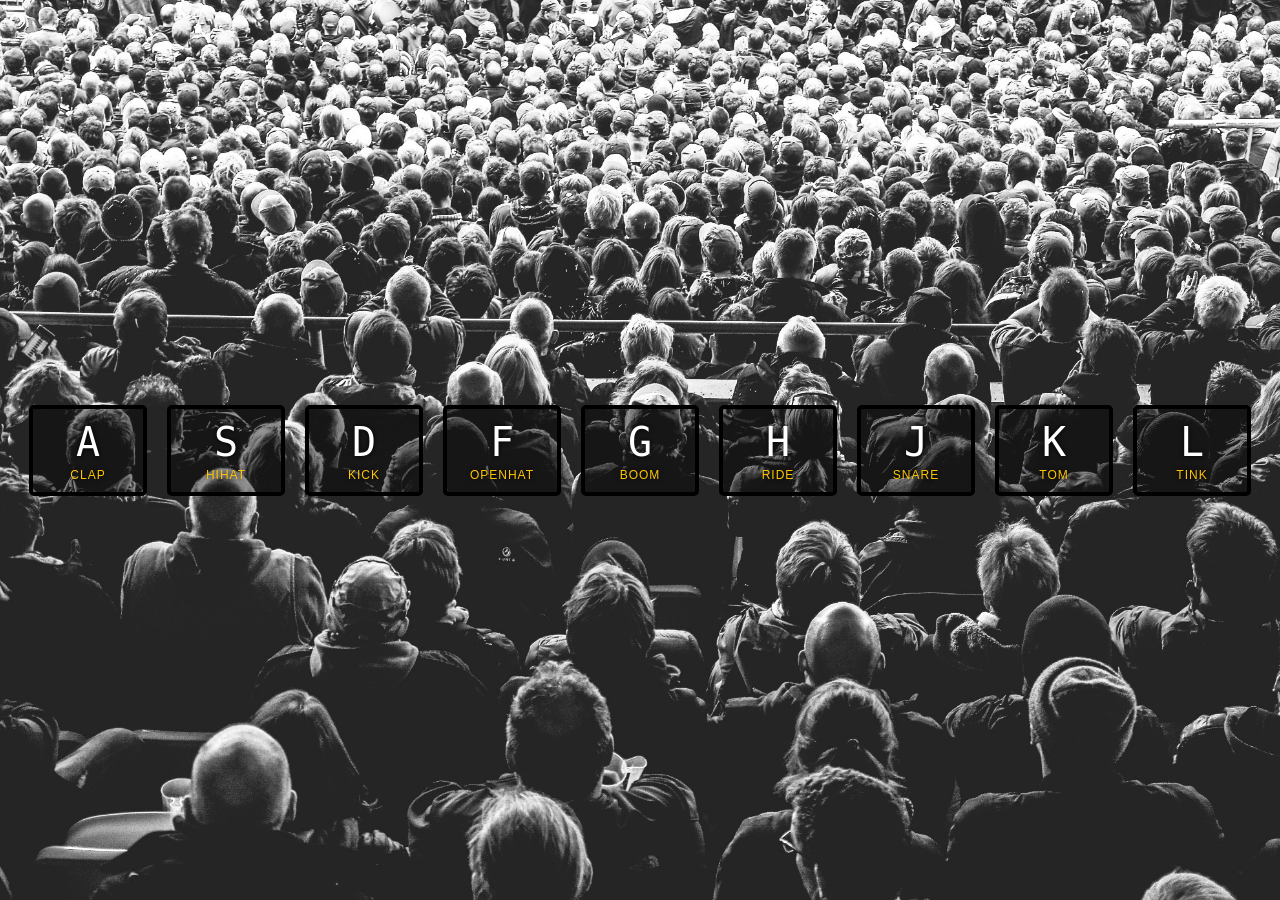
<file: 01 - JavaScript Drum Kit/index.html>
<!DOCTYPE html>
<html lang="en">
<head>
  <meta charset="UTF-8">
  <title>JS Drum Kit</title>
  <link rel="stylesheet" href="style.css">
</head>
<body>


  <div class="keys">
    <div data-key="65" class="key">
      <kbd>A</kbd>
      <span class="sound">clap</span>
    </div>
    <div data-key="83" class="key">
      <kbd>S</kbd>
      <span class="sound">hihat</span>
    </div>
    <div data-key="68" class="key">
      <kbd>D</kbd>
      <span class="sound">kick</span>
    </div>
    <div data-key="70" class="key">
      <kbd>F</kbd>
      <span class="sound">openhat</span>
    </div>
    <div data-key="71" class="key">
      <kbd>G</kbd>
      <span class="sound">boom</span>
    </div>
    <div data-key="72" class="key">
      <kbd>H</kbd>
      <span class="sound">ride</span>
    </div>
    <div data-key="74" class="key">
      <kbd>J</kbd>
      <span class="sound">snare</span>
    </div>
    <div data-key="75" class="key">
      <kbd>K</kbd>
      <span class="sound">tom</span>
    </div>
    <div data-key="76" class="key">
      <kbd>L</kbd>
      <span class="sound">tink</span>
    </div>
  </div>

  <audio data-key="65" src="sounds/clap.wav"></audio>
  <audio data-key="83" src="sounds/hihat.wav"></audio>
  <audio data-key="68" src="sounds/kick.wav"></audio>
  <audio data-key="70" src="sounds/openhat.wav"></audio>
  <audio data-key="71" src="sounds/boom.wav"></audio>
  <audio data-key="72" src="sounds/ride.wav"></audio>
  <audio data-key="74" src="sounds/snare.wav"></audio>
  <audio data-key="75" src="sounds/tom.wav"></audio>
  <audio data-key="76" src="sounds/tink.wav"></audio>

<script>
  window.addEventListener("keydown", function(e){

    const audio = document.querySelector(`audio[data-key="${e.keyCode}"]`);
    const key = document.querySelector(`.key[data-key="${e.keyCode}"]`);
    console.log(audio);
    if(!audio) return;//stop function from running all together
    audio.currentTime = 0; //rewind to the start
    audio.play();
    console.log(key);
    key.classList.add('playing');
    //We can use setTimeout function to remove the playing class but, it might not be synced with the transition property so we use transition end event

  });

  
  const keys = document.querySelectorAll('.key');
  //If we have array we can not listen to all event at the same time using plain JS so we need to use forEach
  function removeTransition(e){
    if(e.propertyName != 'transform') return; //skip it if it's not a transfrom;
    this.classList.remove('playing');
  }
  keys.forEach(key => key.addEventListener('transitionend', removeTransition));
</script>


</body>
</html>
</file>
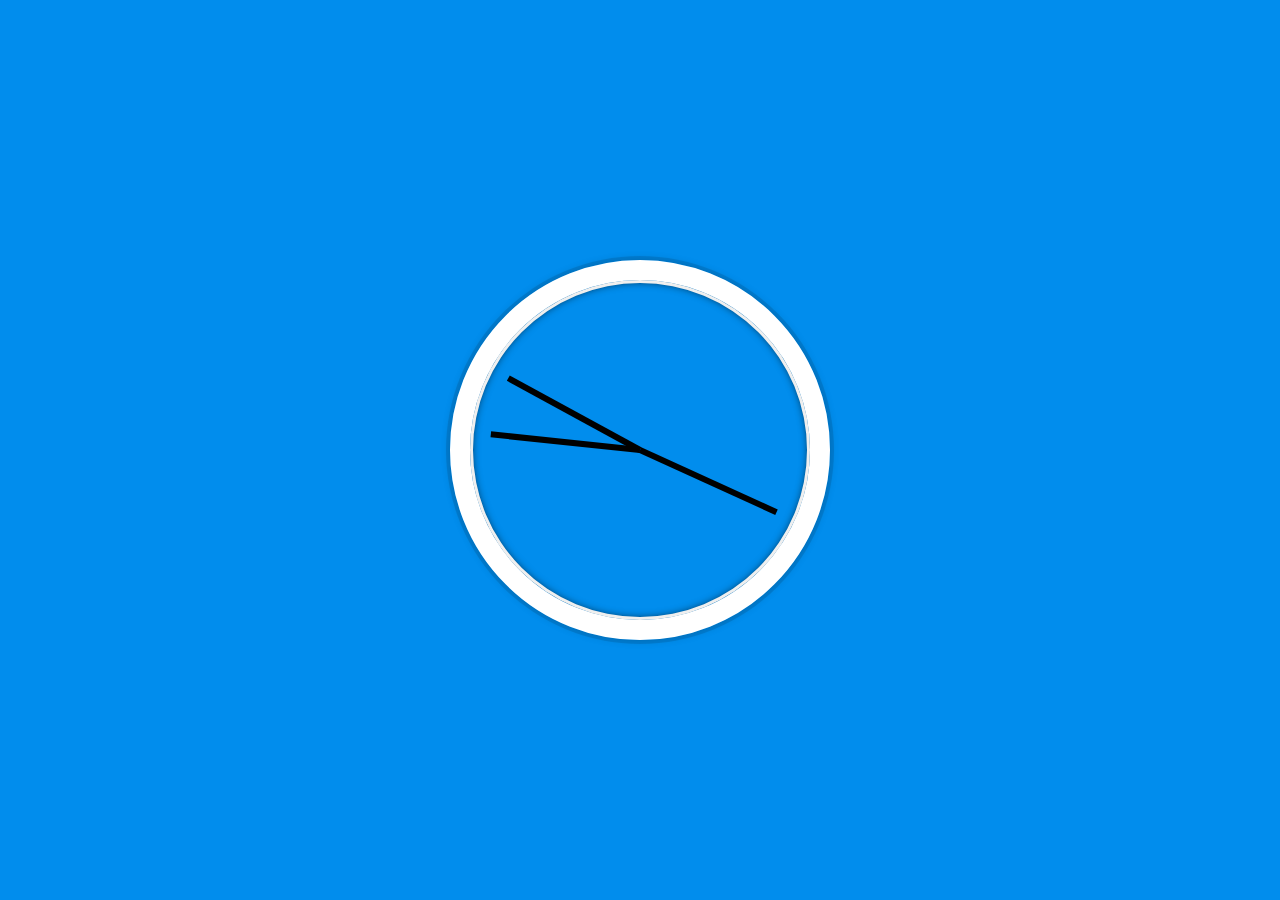
<file: 02 - JS and CSS Clock/index.html>
<!DOCTYPE html>
<html lang="en">
<head>
  <meta charset="UTF-8">
  <title>JS + CSS Clock</title>
</head>
<body>


    <div class="clock">
      <div class="clock-face">
        <div class="hand hour-hand"></div>
        <div class="hand min-hand"></div>
        <div class="hand second-hand"></div>
      </div>
    </div>


  <style>
    html {
      background: #018DED url(https://unsplash.it/1500/1000?image=881&blur=5);
      background-size: cover;
      font-family: 'helvetica neue';
      text-align: center;
      font-size: 10px;
    }

    body {
      margin: 0;
      font-size: 2rem;
      display: flex;
      flex: 1;
      min-height: 100vh;
      align-items: center;
    }

    .clock {
      width: 30rem;
      height: 30rem;
      border: 20px solid white;
      border-radius: 50%;
      margin: 50px auto;
      position: relative;
      padding: 2rem;
      box-shadow:
        0 0 0 4px rgba(0,0,0,0.1),
        inset 0 0 0 3px #EFEFEF,
        inset 0 0 10px black,
        0 0 10px rgba(0,0,0,0.2);
    }

    .clock-face {
      position: relative;
      width: 100%;
      height: 100%;
      transform: translateY(-3px); /* account for the height of the clock hands */
    }

    .hand {
      width: 50%;
      height: 6px;
      background: black;
      position: absolute;
      top: 50%;
      transform-origin: 100%;
      transform: rotate(90deg);
      transition: all 0.05s;
      transition-timing-function: cubic-bezier(0.1, 2.7, 0.58, 1);
    }
</style>

<script>
  const secondHand = document.querySelector('.second-hand');
  const minsHand = document.querySelector('.min-hand');
  const hourHand = document.querySelector('.hour-hand');

  function setDate() {
    const now = new Date();

    const seconds = now.getSeconds();
    const secondsDegrees = ((seconds / 60) * 360) + 90;
    secondHand.style.transform = `rotate(${secondsDegrees}deg)`;

    const mins = now.getMinutes();
    const minsDegrees = ((mins / 60) * 360) + ((seconds/60)*6) + 90;
    minsHand.style.transform = `rotate(${minsDegrees}deg)`;

    const hour = now.getHours();
    const hourDegrees = ((hour / 12) * 360) + ((mins/60)*30) + 90;
    hourHand.style.transform = `rotate(${hourDegrees}deg)`;
  }

  setInterval(setDate, 1000);

  setDate();

</script>
</body>
</html>
</file>
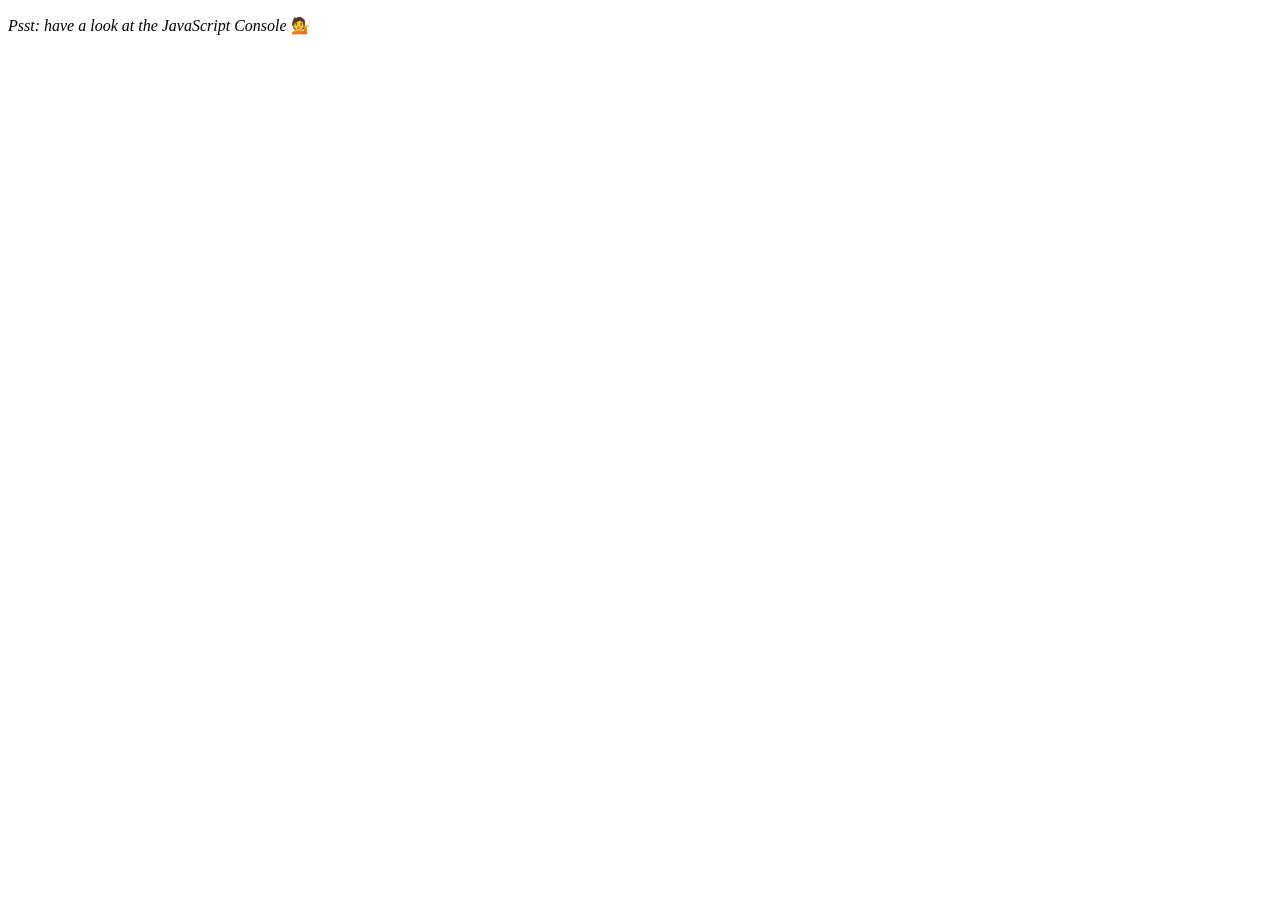
<file: 04 - Array Cardio Day 1/index.html>
<!DOCTYPE html>
<html lang="en">
<head>
  <meta charset="UTF-8">
  <title>Array Cardio 💪</title>
</head>
<body>
  <p><em>Psst: have a look at the JavaScript Console</em> 💁</p>
  <script>
    // Get your shorts on - this is an array workout!
    // ## Array Cardio Day 1

    // Some data we can work with

    const inventors = [
      { first: 'Albert', last: 'Einstein', year: 1879, passed: 1955 },
      { first: 'Isaac', last: 'Newton', year: 1643, passed: 1727 },
      { first: 'Galileo', last: 'Galilei', year: 1564, passed: 1642 },
      { first: 'Marie', last: 'Curie', year: 1867, passed: 1934 },
      { first: 'Johannes', last: 'Kepler', year: 1571, passed: 1630 },
      { first: 'Nicolaus', last: 'Copernicus', year: 1473, passed: 1543 },
      { first: 'Max', last: 'Planck', year: 1858, passed: 1947 },
      { first: 'Katherine', last: 'Blodgett', year: 1898, passed: 1979 },
      { first: 'Ada', last: 'Lovelace', year: 1815, passed: 1852 },
      { first: 'Sarah E.', last: 'Goode', year: 1855, passed: 1905 },
      { first: 'Lise', last: 'Meitner', year: 1878, passed: 1968 },
      { first: 'Hanna', last: 'Hammarström', year: 1829, passed: 1909 }
    ];

    const people = [
      'Bernhard, Sandra', 'Bethea, Erin', 'Becker, Carl', 'Bentsen, Lloyd', 'Beckett, Samuel', 'Blake, William', 'Berger, Ric', 'Beddoes, Mick', 'Beethoven, Ludwig',
      'Belloc, Hilaire', 'Begin, Menachem', 'Bellow, Saul', 'Benchley, Robert', 'Blair, Robert', 'Benenson, Peter', 'Benjamin, Walter', 'Berlin, Irving',
      'Benn, Tony', 'Benson, Leana', 'Bent, Silas', 'Berle, Milton', 'Berry, Halle', 'Biko, Steve', 'Beck, Glenn', 'Bergman, Ingmar', 'Black, Elk', 'Berio, Luciano',
      'Berne, Eric', 'Berra, Yogi', 'Berry, Wendell', 'Bevan, Aneurin', 'Ben-Gurion, David', 'Bevel, Ken', 'Biden, Joseph', 'Bennington, Chester', 'Bierce, Ambrose',
      'Billings, Josh', 'Birrell, Augustine', 'Blair, Tony', 'Beecher, Henry', 'Biondo, Frank'
    ];
    
    // Array.prototype.filter()
    // 1. Filter the list of inventors for those who were born in the 1500's
        // const fifteen = inventors.filter(inventor=>{
        //   if(inventor.year >= 1500 && inventor.year < 1600){
        //     return true;
        //   }
        // });
        const fifteen = inventors.filter(inventor => inventor.year >= 1500 && inventor.year < 1600)
        console.table(fifteen);
    // Array.prototype.map()
    // 2. Give us an array of the inventors first and last names
          const fullNames = inventors.map(inventor=> inventor.first + ' ' + inventor.last);
          console.table(fullNames);
    // Array.prototype.sort()
    // 3. Sort the inventors by birthdate, oldest to youngest
          // const ordered = inventors.sort(function(a, b){
          //   if(a.year > b.year)
          //     return 1;
          //   else 
          //     return -1;
          // });
          const ordered = inventors.sort((a, b) => a.year > b.year ? 1 : -1);
          console.table(ordered);
    // Array.prototype.reduce()
    // 4. How many years did all the inventors live all together?
            const totalYears = inventors.reduce((total, inventor) => {
              return total + (inventor.passed - inventor.year);
            }, 0);
            console.log(totalYears);
    // 5. Sort the inventors by years lived
            const oldest = inventors.sort(function(a, b){
              const lastGuy = a.passed - a.year;
              const nextGuy = b.passed - b.year;
              if(lastGuy > nextGuy)
                return -1;
              else
                return 1;
            });
            console.table(oldest);
    // 6. create a list of Boulevards in Paris that contain 'de' anywhere in the name
    // https://en.wikipedia.org/wiki/Category:Boulevards_in_Paris

          // const category = document.querySelector('.mw-category');
          // const links = Array.from(category.querySelectorAll('a'));
          // // const links = [...category.querySelectorAll('a')];
          // const de = links
          //               .map(link => link.textContent)
          //               .filter(streetName => streetName.includes('de'));
          

    // 7. sort Exercise
    // Sort the people alphabetically by last name
            const alpha = people.sort(function(lastOne, nextOne){
              const [aLast, aFirst] = lastOne.split(', ');
              const [bLast, bFirst] = nextOne.split(', ');
              return aLast > bLast ? -1 : 1;
            });
            console.table(alpha);
    // 8. Reduce Exercise
    // Sum up the instances of each of these
    const data = ['car', 'car', 'truck', 'truck', 'bike', 'walk', 'car', 'van', 'bike', 'walk', 'car', 'van', 'car', 'truck' ];
            const transportation = data.reduce(function(obj, item){
              if(!obj[item])
                obj[item] = 0;
              obj[item]++;
              return obj;
            }, {
              car: 0,
              walk: 0,
              truck: 0
            });
            console.log(transportation);
  </script>
</body>
</html>
</file>
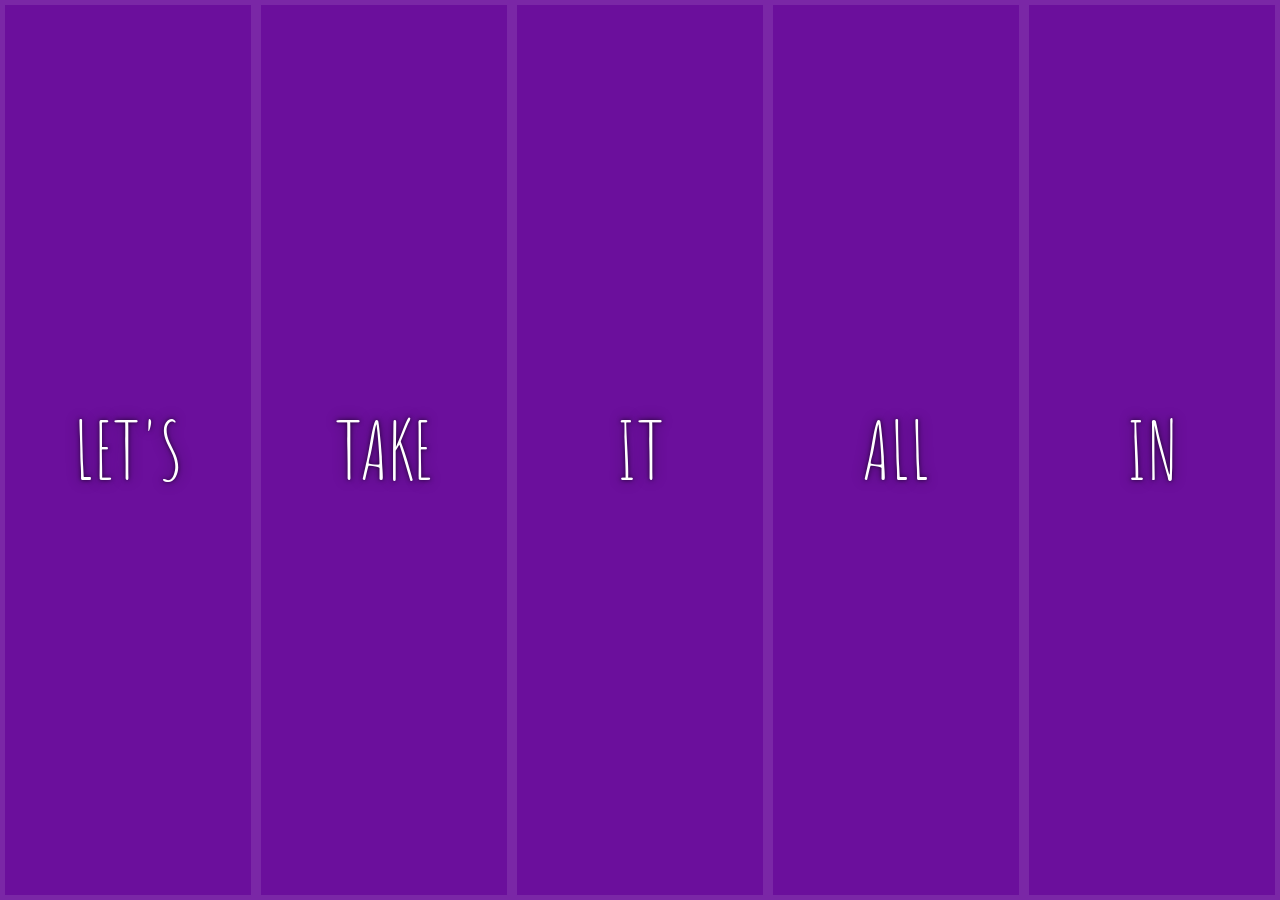
<file: 05 - Flex Panel Gallery/index.html>
<!DOCTYPE html>
<html lang="en">
<head>
  <meta charset="UTF-8">
  <title>Flex Panels 💪</title>
  <link href='https://fonts.googleapis.com/css?family=Amatic+SC' rel='stylesheet' type='text/css'>
</head>
<body>
  <style>
    html {
      box-sizing: border-box;
      background: #ffc600;
      font-family: 'helvetica neue';
      font-size: 20px;
      font-weight: 200;
    }
    
    body {
      margin: 0;
    }
    
    *, *:before, *:after {
      box-sizing: inherit;
    }

    .panels {
      min-height: 100vh;
      overflow: hidden;
      display: flex;
    }

    .panel {
      background: #6B0F9C;
      box-shadow: inset 0 0 0 5px rgba(255,255,255,0.1);
      color: white;
      text-align: center;
      align-items: center;
      /* Safari transitionend event.propertyName === flex */
      /* Chrome + FF transitionend event.propertyName === flex-grow */
      transition:
        font-size 0.7s cubic-bezier(0.61,-0.19, 0.7,-0.11),
        flex 0.7s cubic-bezier(0.61,-0.19, 0.7,-0.11),
        background 0.2s;
      font-size: 20px;
      background-size: cover;
      background-position: center;
      flex: 1;
      justify-content: center;
      align-items: center;
      display: flex;
      flex-direction: column;

    }
    
    .panel1 { background-image:url(https://source.unsplash.com/gYl-UtwNg_I/1500x1500); }
    .panel2 { background-image:url(https://source.unsplash.com/rFKUFzjPYiQ/1500x1500); }
    .panel3 { background-image:url(https://images.unsplash.com/photo-1465188162913-8fb5709d6d57?ixlib=rb-0.3.5&q=80&fm=jpg&crop=faces&cs=tinysrgb&w=1500&h=1500&fit=crop&s=967e8a713a4e395260793fc8c802901d); }
    .panel4 { background-image:url(https://source.unsplash.com/ITjiVXcwVng/1500x1500); }
    .panel5 { background-image:url(https://source.unsplash.com/3MNzGlQM7qs/1500x1500); }

    /* Flex Children */
    .panel > * {
      margin: 0;
      width: 100%;
      transition: transform 0.5s;
      flex: 1 0 auto;
      display: flex;
      justify-content: center;
      align-items: center;
    }

    .panel>*:first-child{ transform: translateY(-100%);}
    .panel.open-active>*:first-child{ transform: translateY(0);}
    .panel>*:last-child{ transform: translateY(100%);}
    .panel.open-active>*:last-child{ transform: translateY(0);}
    .panel p {
      text-transform: uppercase;
      font-family: 'Amatic SC', cursive;
      text-shadow: 0 0 4px rgba(0, 0, 0, 0.72), 0 0 14px rgba(0, 0, 0, 0.45);
      font-size: 2em;
    }
    
    .panel p:nth-child(2) {
      font-size: 4em;
    }

    .panel.open {
      font-size: 40px;
      flex: 5;
    }

  </style>


  <div class="panels">
    <div class="panel panel1">
      <p>Hey</p>
      <p>Let's</p>
      <p>Dance</p>
    </div>
    <div class="panel panel2">
      <p>Give</p>
      <p>Take</p>
      <p>Receive</p>
    </div>
    <div class="panel panel3">
      <p>Experience</p>
      <p>It</p>
      <p>Today</p>
    </div>
    <div class="panel panel4">
      <p>Give</p>
      <p>All</p>
      <p>You can</p>
    </div>
    <div class="panel panel5">
      <p>Life</p>
      <p>In</p>
      <p>Motion</p>
    </div>
  </div>

  <script>
    const panels = document.querySelectorAll('.panel');

    function toggleOpen(){
      this.classList.toggle('open');
    }

    function toggleActive(e){
      // this.classList.toggle('open-active');
      if(e.propertyName.includes('flex')){
        this.classList.toggle('open-active');
      }
    }
    panels.forEach(panel => panel.addEventListener('click', toggleOpen));
    panels.forEach(panel =>panel.addEventListener('transitionend', toggleActive));
  </script>



</body>
</html>
</file>
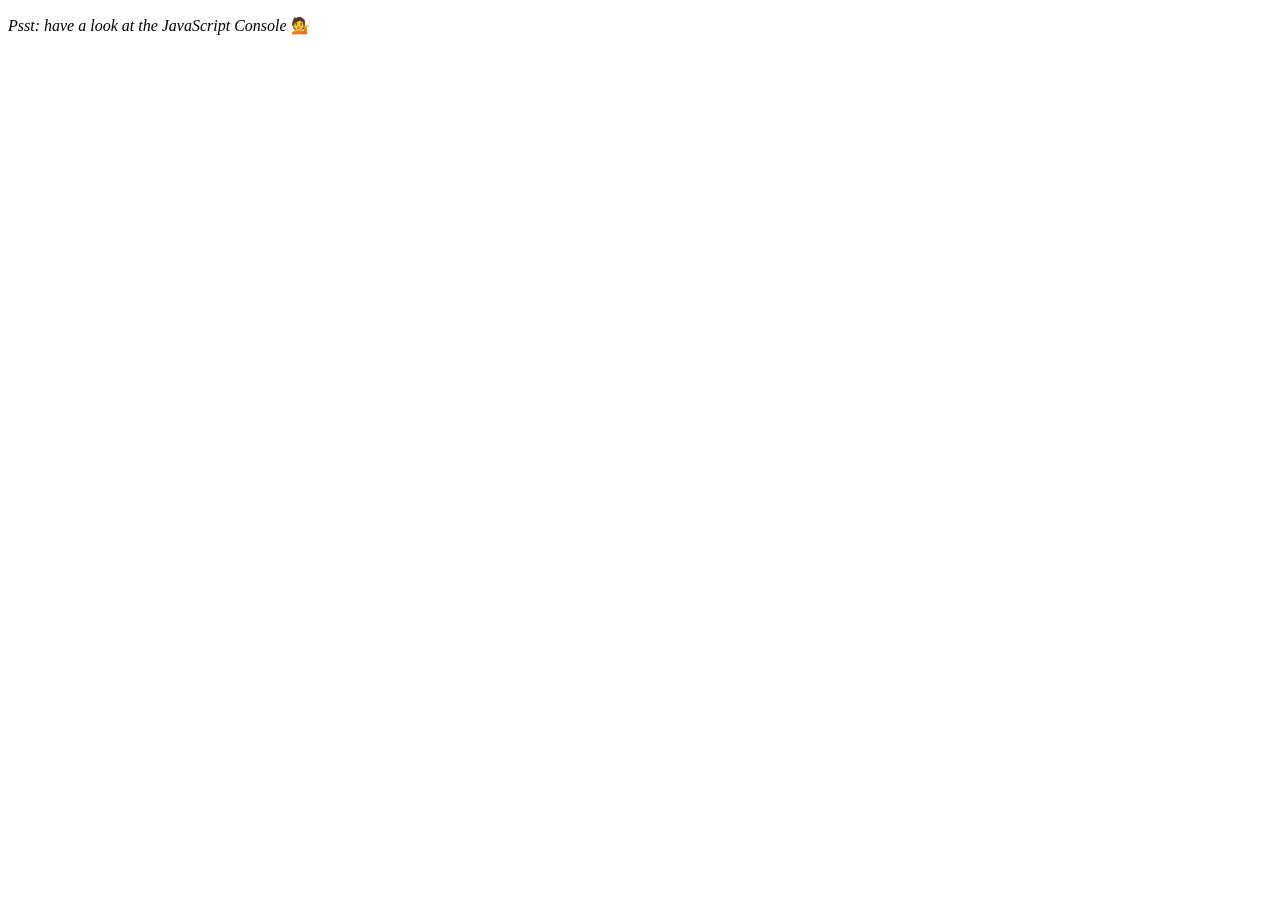
<file: 07.Array Cardio Day-2/index.html>
<!DOCTYPE html>
<html lang="en">
<head>
  <meta charset="UTF-8">
  <title>Array Cardio 💪💪</title>
</head>
<body>
  <p><em>Psst: have a look at the JavaScript Console</em> 💁</p>
  <script>
    // ## Array Cardio Day 2

    const people = [
      { name: 'Wes', year: 1988 },
      { name: 'Kait', year: 1986 },
      { name: 'Irv', year: 1970 },
      { name: 'Lux', year: 2015 }
    ];

    const comments = [
      { text: 'Love this!', id: 523423 },
      { text: 'Super good', id: 823423 },
      { text: 'You are the best', id: 2039842 },
      { text: 'Ramen is my fav food ever', id: 123523 },
      { text: 'Nice Nice Nice!', id: 542328 }
    ];

    // Some and Every Checks
    // Array.prototype.some() // is at least one person 19 or older?
    // const isAdult = people.some(person => {
    //   const currentYear = (new Data()).getFullYear();
    //   return currentYear - person.year >= 19
    // }) or
    const isAdult = people.some(person => ((new Data()).getFullYear())) - person.year >= 19;
    console.log({isAdult})
    // Array.prototype.every() // is everyone 19 or older?
    const allAdult = people.every(person => ((new Data()).getFullYear())) - person.year >= 19;
    console.log({allAdult})
    
    // Array.prototype.find()
    // Find is like filter, but instead returns just the one you are looking for
    // find the comment with the ID of 823423
      const common = comments.find(comment => comment.id === 823423);
      console.log(comment);
    // Array.prototype.findIndex()
    // Find the comment with this ID
    // delete the comment with the ID of 823423
      const index = comments.find(comment => comment.id === 823423);
      // comments.splice(index, 1);
      const newComments = [
        ...comments.slice(0, index),
        ...comments.slice(index + 1)
      ];
  </script>
</body>
</html>
</file>
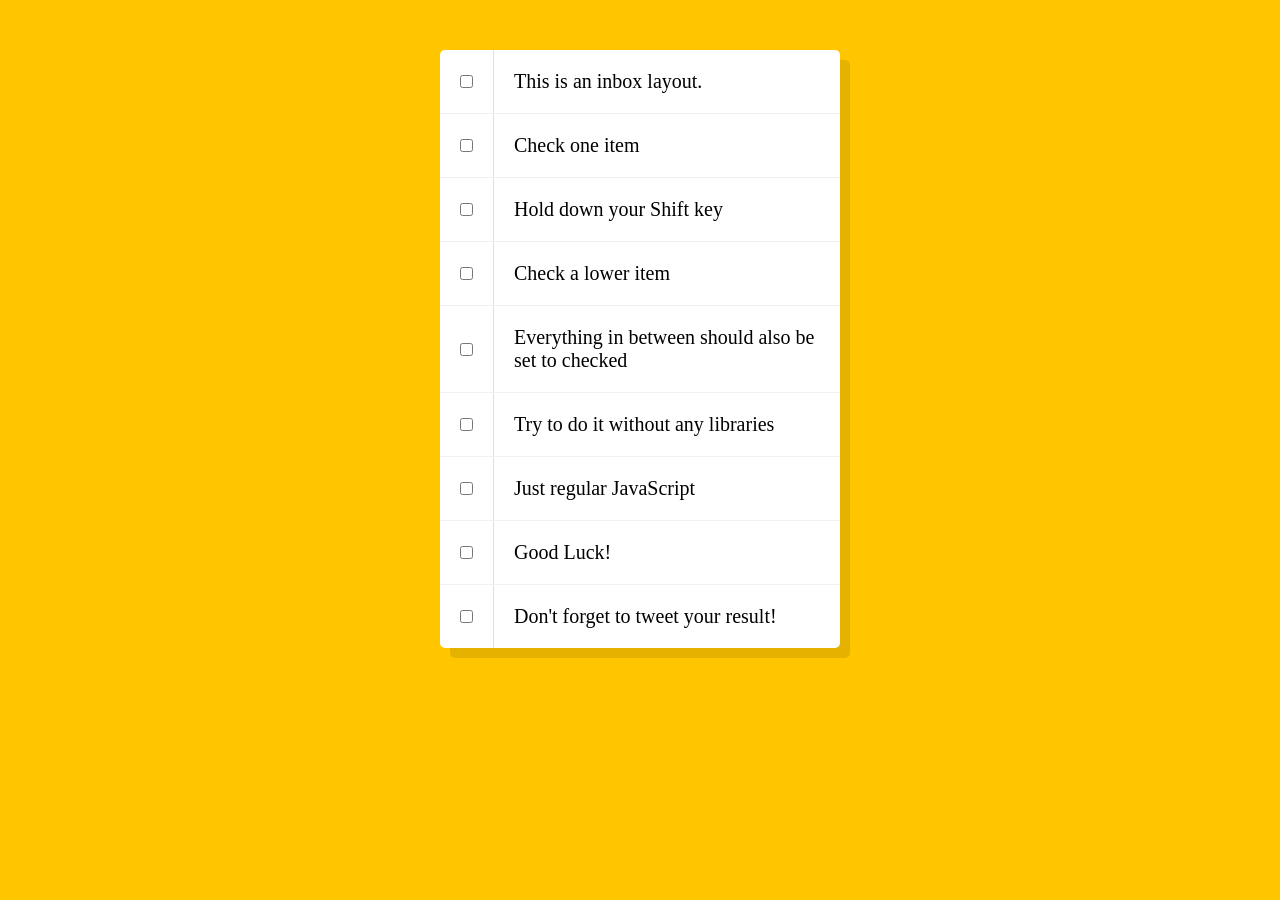
<file: 10.Hold Shift and Check Checkboxes/index.html>
<!DOCTYPE html>
<html lang="en">
<head>
  <meta charset="UTF-8">
  <title>Hold Shift to Check Multiple Checkboxes</title>
</head>
<body>
  <style>

    html {
      font-family: sans-serif;
      background: #ffc600;
    }

    .inbox {
      max-width: 400px;
      margin: 50px auto;
      background: white;
      border-radius: 5px;
      box-shadow: 10px 10px 0 rgba(0,0,0,0.1);
    }

    .item {
      display: flex;
      align-items: center;
      border-bottom: 1px solid #F1F1F1;
    }

    .item:last-child {
      border-bottom: 0;
    }

    input:checked + p {
      background: #F9F9F9;
      text-decoration: line-through;
    }

    input[type="checkbox"] {
      margin: 20px;
    }

    p {
      margin: 0;
      padding: 20px;
      transition: background 0.2s;
      flex: 1;
      font-family:'helvetica neue';
      font-size: 20px;
      font-weight: 200;
      border-left: 1px solid #D1E2FF;
    }
  </style>
  <div class="inbox">
    <div class="item">
      <input type="checkbox">
      <p>This is an inbox layout.</p>
    </div>
    <div class="item">
      <input type="checkbox">
      <p>Check one item</p>
    </div>
    <div class="item">
      <input type="checkbox">
      <p>Hold down your Shift key</p>
    </div>
    <div class="item">
      <input type="checkbox">
      <p>Check a lower item</p>
    </div>
    <div class="item">
      <input type="checkbox">
      <p>Everything in between should also be set to checked</p>
    </div>
    <div class="item">
      <input type="checkbox">
      <p>Try to do it without any libraries</p>
    </div>
    <div class="item">
      <input type="checkbox">
      <p>Just regular JavaScript</p>
    </div>
    <div class="item">
      <input type="checkbox">
      <p>Good Luck!</p>
    </div>
    <div class="item">
      <input type="checkbox">
      <p>Don't forget to tweet your result!</p>
    </div>
  </div>

<script>
  const checkboxes = document.querySelectorAll('.inbox input[type="checkbox"]');
  let lastChecked;
  
  function handleCheck(e) {
    let inBetween = false;
    if(e.shiftKey && this.checked) {
      checkboxes.forEach(checkbox => {
        if(checkbox === this || checkbox === lastChecked) {
          inBetween = !inBetween;
        }
        if (inBetween) {
          checkbox.checked = true;
        }
      });
    } 

    lastChecked = this;
  }

  checkboxes.forEach(checkbox => checkbox.addEventListener('click', handleCheck ));
</script>
</body>
</html>
</file>
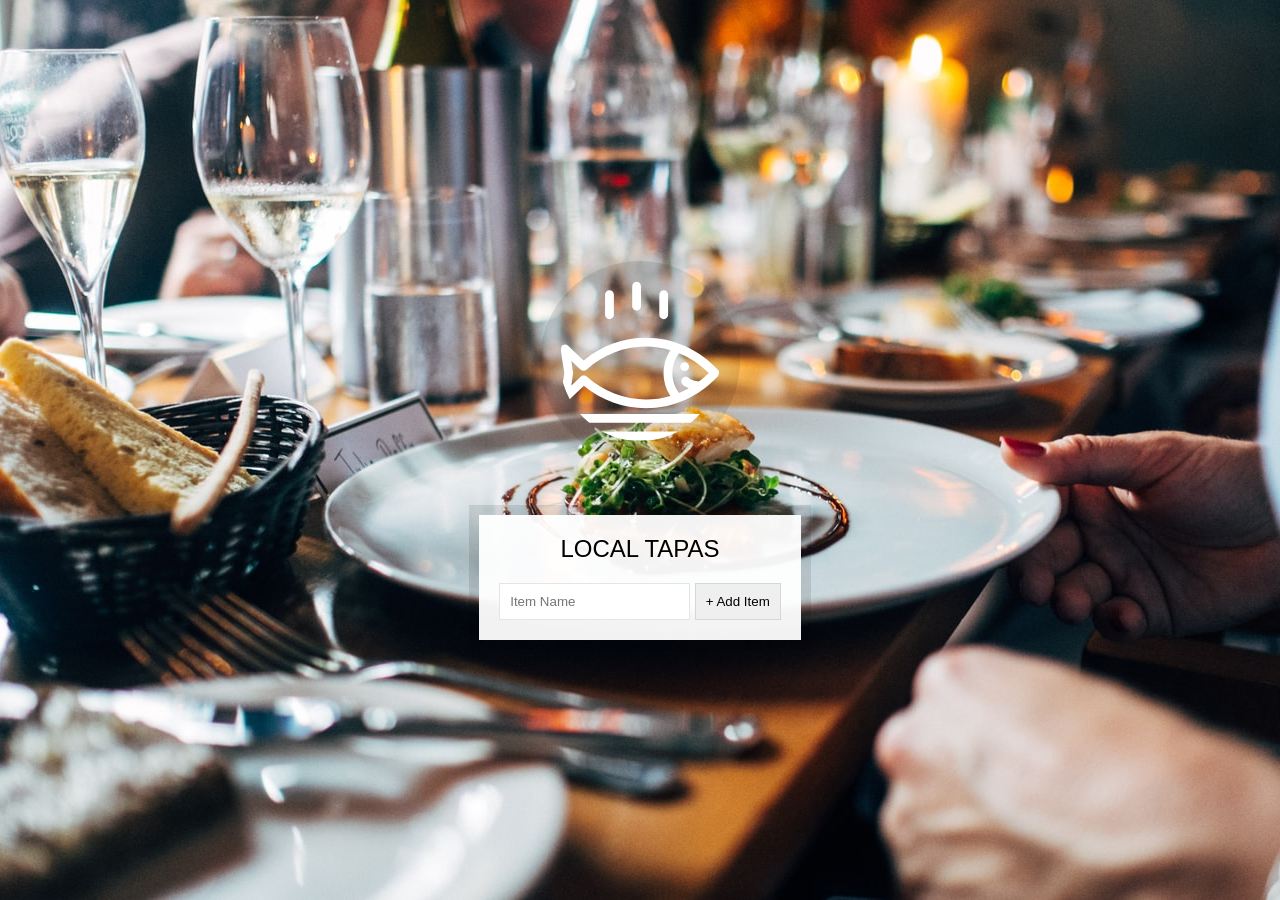
<file: 15.LocalStorage/index.html>
<!DOCTYPE html>
<html lang="en">
<head>
  <meta charset="UTF-8">
  <title>LocalStorage</title>
  <link rel="stylesheet" href="style.css">
</head>
<body>
  <!--
      Fish SVG Cred:
      https://thenounproject.com/search/?q=fish&i=589236
   -->

   <svg xmlns="http://www.w3.org/2000/svg" xmlns:xlink="http://www.w3.org/1999/xlink" version="1.1" x="0px" y="0px" viewBox="0 0 512 512" enable-background="new 0 0 512 512" xml:space="preserve"><g><path d="M495.9,425.3H16.1c-5.2,0-10.1,2.9-12.5,7.6c-2.4,4.7-2.1,10.3,0.9,14.6l39,56.4c2.6,3.8,7,6.1,11.6,6.1h401.7   c4.6,0,9-2.3,11.6-6.1l39-56.4c3-4.3,3.3-9.9,0.9-14.6C506,428.2,501.1,425.3,495.9,425.3z M449.4,481.8H62.6L43,453.6H469   L449.4,481.8z"/><path d="M158.3,122c7.8,0,14.1-6.3,14.1-14.1V43.4c0-7.8-6.3-14.1-14.1-14.1c-7.8,0-14.1,6.3-14.1,14.1v64.5   C144.2,115.7,150.5,122,158.3,122z"/><path d="M245.1,94.7c7.8,0,14.1-6.3,14.1-14.1V16.1c0-7.8-6.3-14.1-14.1-14.1C237.3,2,231,8.3,231,16.1v64.5   C231,88.4,237.3,94.7,245.1,94.7z"/><path d="M331.9,122c7.8,0,14.1-6.3,14.1-14.1V43.4c0-7.8-6.3-14.1-14.1-14.1s-14.1,6.3-14.1,14.1v64.5   C317.8,115.7,324.1,122,331.9,122z"/><path d="M9.6,385.2c5.3,2.8,11.8,1.9,16.2-2.2l50.6-47.7c56.7,46.5,126.6,71.9,198.3,71.9c0,0,0,0,0,0   c87.5,0,169.7-36.6,231.4-103.2c5-5.4,5-13.8,0-19.2c-61.8-66.5-144-103.2-231.4-103.2c-72,0-142.2,25.6-199,72.5l-50-47.1   c-4.4-4.1-10.9-5-16.2-2.2c-5.3,2.8-8.3,8.7-7.4,14.6l11.6,75L2.2,370.6C1.3,376.5,4.2,382.4,9.6,385.2z M380.9,230.8   c34.9,14.3,67.2,35.7,95.3,63.6c-10.1,10-20.8,19.2-31.9,27.5c-22.4-3.3-29.6-8.8-30.7-9.7c-4-5.7-11.8-7.7-18.1-4.4   c-6.9,3.6-9.5,12.2-5.9,19.1c1.9,3.5,7.3,10.3,22.4,16c-10.1,5.7-20.5,10.7-31.1,15.1C352.4,320.2,352.4,268.6,380.9,230.8z    M36.3,255.6l29.4,27.7c5.3,5,13.6,5.1,19.1,0.3c53.2-47.6,120.7-73.7,190-73.7c26.9,0,53.2,3.9,78.5,11.3   c-29.3,44.6-29.3,102,0,146.6c-25.3,7.4-51.6,11.3-78.5,11.3c-69,0-136.3-26-189.4-73.2c-2.7-2.4-13.4-6.3-19.1,0.3l-30.1,28.3   l5.7-40C42.2,293,36.3,255.6,36.3,255.6z"/><circle cx="398.8" cy="273.8" r="14.1"/></g></svg>

  <div class="wrapper">
    <h2>LOCAL TAPAS</h2>
    <p></p>
    <ul class="plates">
      <li>Loading Tapas...</li>
    </ul>
    <form class="add-items">
      <input type="text" name="item" placeholder="Item Name" required>
      <input type="submit" value="+ Add Item">
    </form>
  </div>

<script>
  const addItems = document.querySelector('.add-items');
  const itemsList = document.querySelector('.plates');
  const items = JSON.parse(localStorage.getItem('items')) || [];

  function addItem(e) {
    e.preventDefault();
    const text = (this.querySelector('[name=item]')).value;
    const item = {
      text,
      done: false
    }
    items.push(item);
    populateList(items, itemsList);
    localStorage.setItem('items', JSON.stringify(items));
    //to clear the input(form element)
    this.reset();
  }

  function populateList(plates = [], platesList) {
    platesList.innerHTML = plates.map((plate, i)=>{
      return `
        <li>
          <input type="checkbox" data-index=${i} id="item${i}" ${plate.done ? 'checked' : ''}/>
          <label for="item${i}">${plate.text}</label>  
        </li>
      `
    }).join('')
  }
  
  function toggleDone(e) {
    //skip this unless it's a target
    if(!e.target.matches('input')) return; 
    const el = e.target;
    const index = el.dataset.index;
    items[index].done = !items[index].done;
    localStorage.setItem('items', JSON.stringify(items));
    populateList(items, itemsList);
  }
  
  addItems.addEventListener('submit', addItem);
  itemsList.addEventListener('click', toggleDone);
  populateList(items, itemsList);


</script>


</body>
</html>
</file>
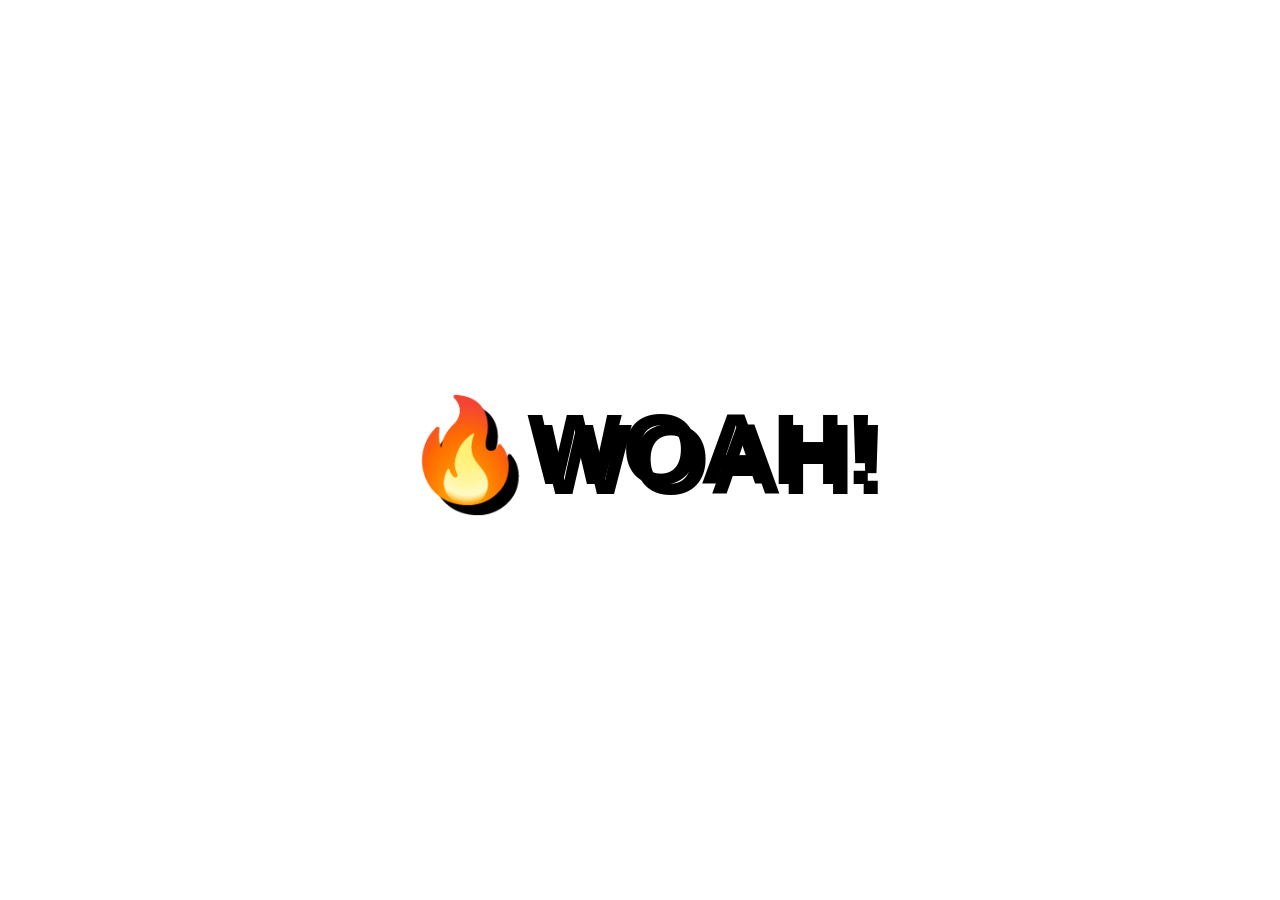
<file: 16.Mouse Move Shadow/index.html>
<!DOCTYPE html>
<html lang="en">
<head>
  <meta charset="UTF-8">
  <title>Mouse Shadow</title>
</head>
<body>

  <div class="hero">
    <h1 contenteditable>🔥WOAH!</h1>
  </div>

  <style>
  html {
    color: black;
    font-family: sans-serif;
  }

  body {
    margin: 0;
  }

  .hero {
    min-height: 100vh;
    display: flex;
    justify-content: center;
    align-items: center;
    color: black;
  }

  h1 {
    text-shadow: 10px 10px 0 rgba(0,0,0,1);
    font-size: 100px;
  }
  </style>

<script>
  const hero = document.querySelector('.hero');
  const text = hero.querySelector('h1');
  const walk = 500; // 500px

  function shadow(e) {
    const { offsetWidth: width, offsetHeight: height } = hero;
    let { offsetX: x, offsetY: y } = e;

    if (this !== e.target) {
      x = x + e.target.offsetLeft;
      y = y + e.target.offsetTop;
    }

    const xWalk = Math.round((x / width * walk) - (walk / 2));
    const yWalk = Math.round((y / height * walk) - (walk / 2));

    text.style.textShadow = `
      ${xWalk}px ${yWalk}px 0 rgba(255,0,255,0.7),
      ${xWalk * -1}px ${yWalk}px 0 rgba(0,255,255,0.7),
      ${yWalk}px ${xWalk * -1}px 0 rgba(0,255,0,0.7),
      ${yWalk * -1}px ${xWalk}px 0 rgba(0,0,255,0.7)
    `;

  }

  hero.addEventListener('mousemove', shadow);
</script>
</body>
</html>
</file>
<file: 01 - JavaScript Drum Kit/style.css>
html {
  font-size: 10px;
  background: url('./background.jpg') bottom center;
  background-size: cover;
}

body,html {
  margin: 0;
  padding: 0;
  font-family: sans-serif;
}

.keys {
  display: flex;
  flex: 1;
  min-height: 100vh;
  align-items: center;
  justify-content: center;
}

.key {
  border: .4rem solid black;
  border-radius: .5rem;
  margin: 1rem;
  font-size: 1.5rem;
  padding: 1rem .5rem;
  transition: all .07s ease;
  width: 10rem;
  text-align: center;
  color: white;
  background: rgba(0,0,0,0.4);
  text-shadow: 0 0 .5rem black;
}

.playing {
  transform: scale(1.1);
  border-color: #ffc600;
  box-shadow: 0 0 1rem #ffc600;
}

kbd {
  display: block;
  font-size: 4rem;
}

.sound {
  font-size: 1.2rem;
  text-transform: uppercase;
  letter-spacing: .1rem;
  color: #ffc600;
}
</file>
<file: 15.LocalStorage/style.css>
html {
  box-sizing: border-box;
  background: url("oh-la-la.jpeg") center no-repeat;
  background-size: cover;
  min-height: 100vh;
  display: flex;
  justify-content: center;
  align-items: center;
  text-align: center;
  font-family: Futura, "Trebuchet MS", Arial, sans-serif;
}

*,
*:before,
*:after {
  box-sizing: inherit;
}

svg {
  fill: white;
  background: rgba(0, 0, 0, 0.1);
  padding: 20px;
  border-radius: 50%;
  width: 200px;
  margin-bottom: 50px;
}

.wrapper {
  padding: 20px;
  max-width: 350px;
  background: rgba(255, 255, 255, 0.95);
  box-shadow: 0 0 0 10px rgba(0, 0, 0, 0.1);
}

h2 {
  text-align: center;
  margin: 0;
  font-weight: 200;
}

.plates {
  margin: 0;
  padding: 0;
  text-align: left;
  list-style: none;
}

.plates li {
  border-bottom: 1px solid rgba(0, 0, 0, 0.2);
  padding: 10px 0;
  font-weight: 100;
  display: flex;
}

.plates label {
  flex: 1;
  cursor: pointer;
}

.plates input {
  display: none;
}

.plates input + label:before {
  content: "⬜️";
  margin-right: 10px;
}

.plates input:checked + label:before {
  content: "🌮";
}

.add-items {
  margin-top: 20px;
}

.add-items input {
  padding: 10px;
  outline: 0;
  border: 1px solid rgba(0, 0, 0, 0.1);
}
</file>
